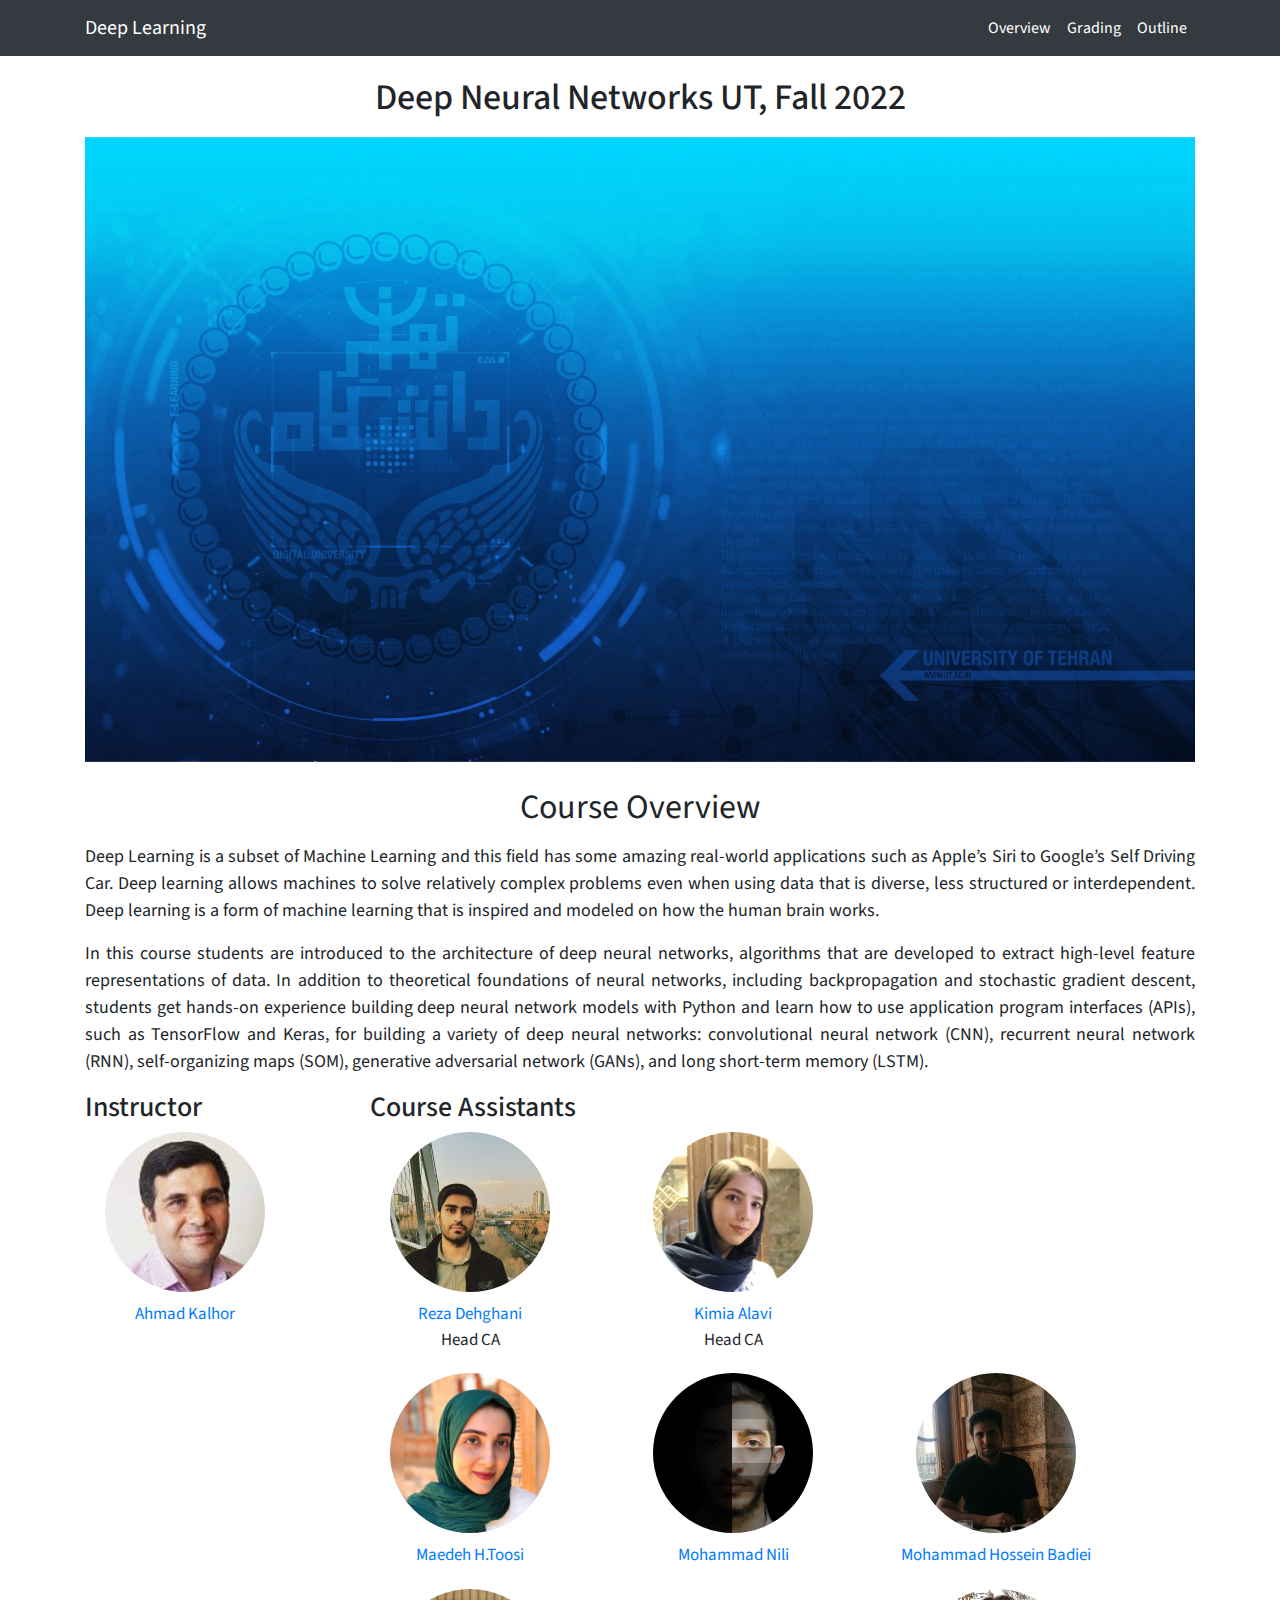
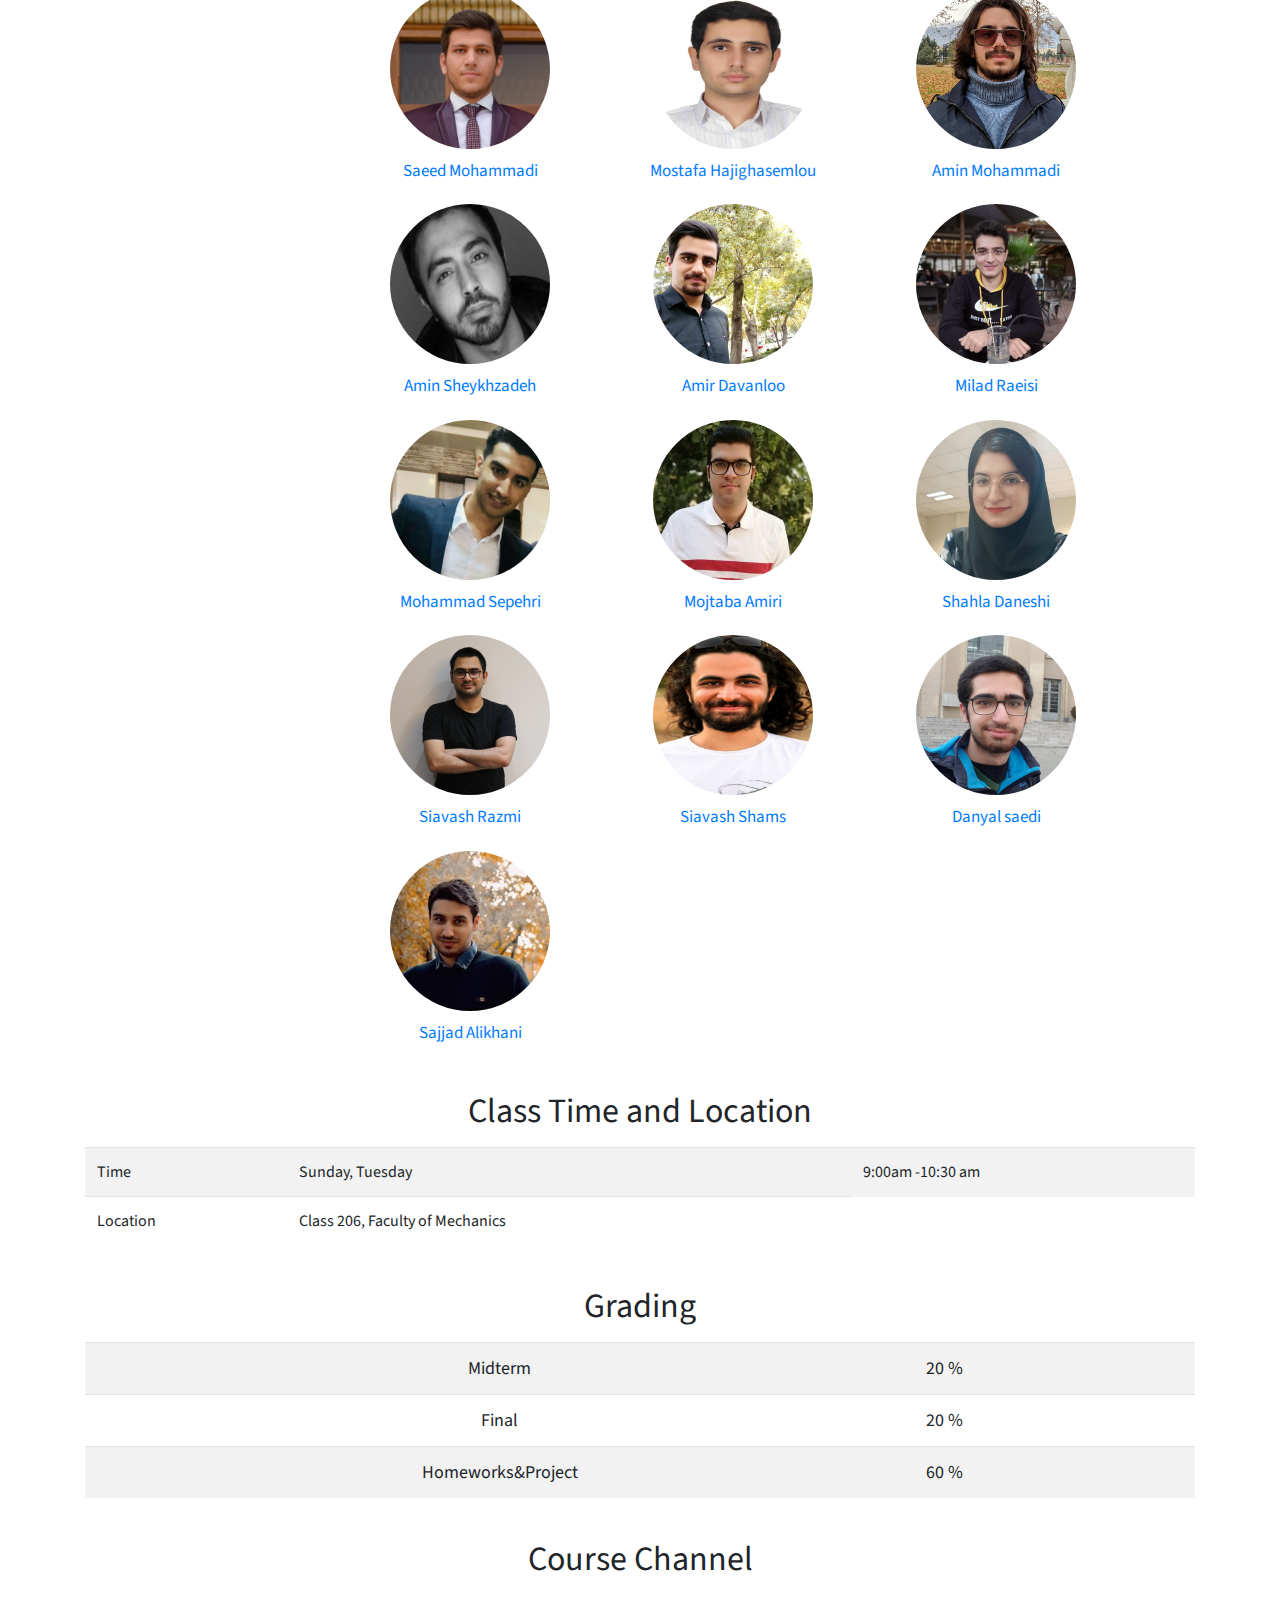
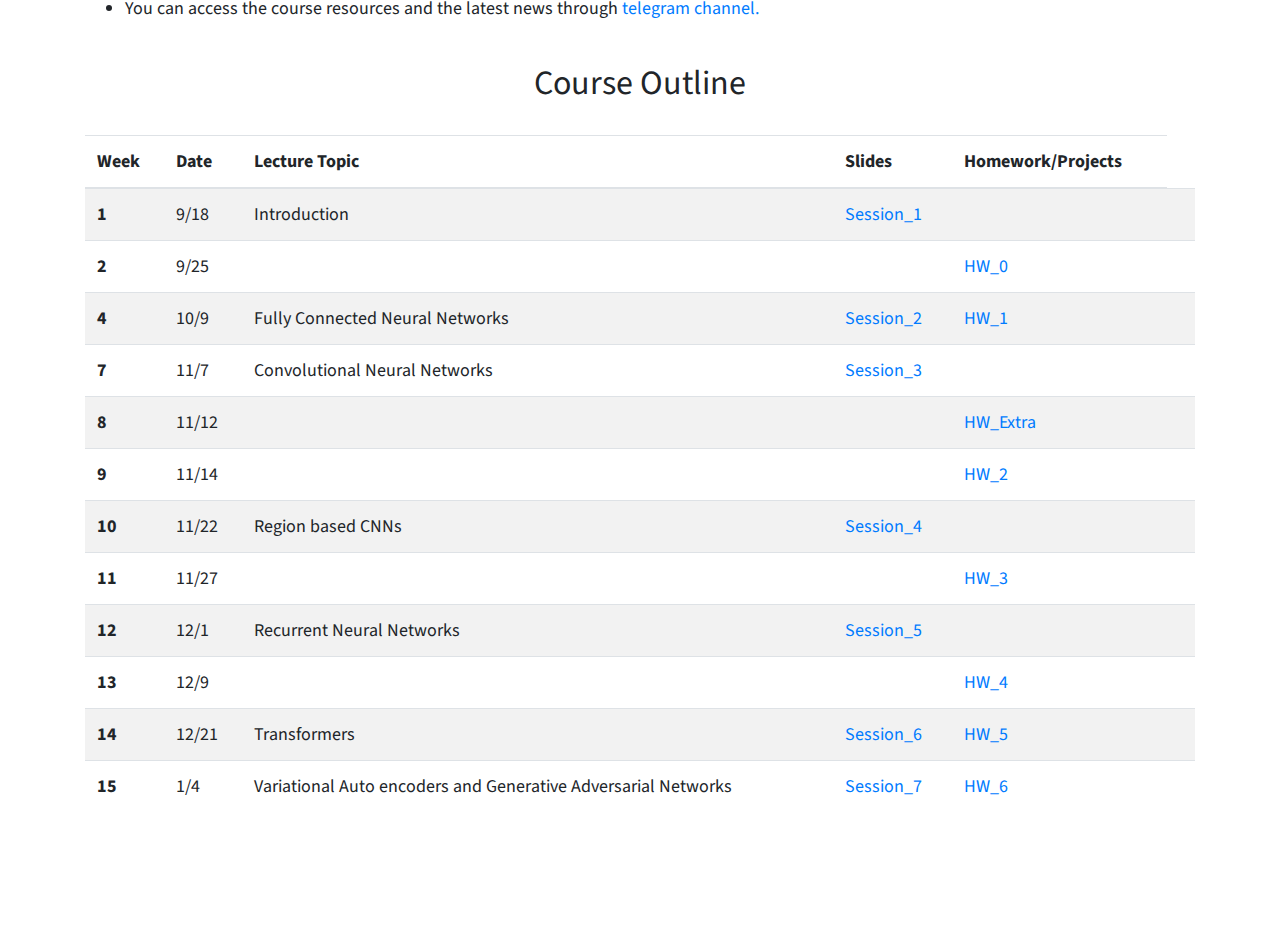
<file: fall2022.html>
<!doctype html>
<html lang="en">

<head>
    <!-- Required meta tags -->
    <meta charset="utf-8">
    <meta name="viewport" content="width=device-width, initial-scale=1, shrink-to-fit=no">

    <!-- Bootstrap CSS -->
    <link rel="stylesheet" href="https://stackpath.bootstrapcdn.com/bootstrap/4.4.1/css/bootstrap.min.css" integrity="sha384-Vkoo8x4CGsO3+Hhxv8T/Q5PaXtkKtu6ug5TOeNV6gBiFeWPGFN9MuhOf23Q9Ifjh" crossorigin="anonymous">

    <!-- page css -->
    <link rel="stylesheet" href="assets/css/style.css">

    <!-- Google fonts -->
    <link href="https://fonts.googleapis.com/css?family=Source+Sans+Pro:300&display=swap" rel="stylesheet">

    <title>Deep Neural Networks UT-Fall 2022
    </title>
</head>

<body>
    <nav class="navbar navbar-expand-lg navbar-dark bg-dark">
        <div class="container">
            <a class="navbar-brand" href="#">Deep Learning</a>
            <button class="navbar-toggler" type="button" data-toggle="collapse" data-target="#navbarNavDropdown"
                aria-controls="navbarNavDropdown" aria-expanded="false" aria-label="Toggle navigation">
                <span class="navbar-toggler-icon"></span>
            </button>

            <div class="collapse navbar-collapse" id="navbarNavDropdown">
                <ul class="navbar-nav ml-auto">
                    <li class="nav-item active">
                        <a class="nav-link" href="#course_info">Overview</a>
                    </li>
                     <li class="nav-item active">
                        <a class="nav-link" href="#grading">Grading</a>
                    </li>
                    <li class="nav-item active">
                        <a class="nav-link" href="#course_outline">Outline</a>
                    </li>
                    
                   
                    
                    
<!--                     <li class="nav-item active">
                        <a class="nav-link" href="https://piazza.com/berkeley/spring2021/ee2902">Piazza</a>
                    </li>
                    <li class="nav-item active">
                        <a class="nav-link" href="https://www.gradescope.com/courses/221753">Gradescope</a> -->
                    </li>
                    <!--<li class="nav-item active">-->
                    <!--<a class="nav-link" href="#">Archives</a>-->
                    <!--</li>-->
                </ul>
            </div>
        </div>
    </nav>


    <div class="container" id='title'>
        <div class="row justify-content-center">
            <div class="col-md-12">
                <h1>Deep Neural Networks UT, Fall 2022
            </div>
            <div class="col-md-12">
                <img src="assets/image/ut_header.jpg" class="img-fluid" alt="AI">
            </div>
        </div>
    </div>

    <div class="container" id='about'>
        <div class="row justify-content-center">
            <div class="col-md-12">
                <div class="section_header">Course Overview</div>
            </div>
            <div class="col-md-12">
                <p>
                Deep Learning is a subset of Machine Learning and this field has some amazing 
                    real-world applications such as Apple’s Siri to Google’s Self Driving Car.
                    Deep learning allows machines to solve relatively complex problems even when using
                    data that is diverse, less structured or interdependent. Deep learning is a form of machine
                    learning that is inspired and modeled on how the human brain works.</p>
                <p>
                    In this course students are introduced to the architecture of deep neural networks, 
                    algorithms that are developed to extract high-level feature representations of data.
                    In addition to theoretical foundations of neural networks, including backpropagation and stochastic
                    gradient descent, students get hands-on experience building deep neural network models with Python 
                    and learn how to use application program interfaces (APIs),
                    such as TensorFlow and Keras, for building a variety of deep neural networks:
                    convolutional neural network (CNN), recurrent neural network (RNN), self-organizing maps (SOM), 
                    generative adversarial network (GANs), and long short-term memory (LSTM).
                    
                </p>
               
            </div>
        </div>
    </div>

    <div class="container sec">
        <!-- Staff Info -->
        <div class="row">
            <div class="col-md-3">
                <h3>Instructor</h3>
                <div class="instructor">
                    <a href="https://ece.ut.ac.ir/en/~akalhor">
                        <div class="instructorphoto"><img src="assets/image/Ahmad_Kalhor.jpg"></div>
                        <div>Ahmad Kalhor</div>
                    </a>
                </div>
            </div>
          
            <div class="col-md-9">
                <h3>Course Assistants</h3>
                <div class="instructor">
                    <a href="https://www.linkedin.com/in/reza-dehghani-572b3b154/">
                        <div class="instructorphoto"><img src="assets/image/Reza_Dehghani.jpg"></div>
                        <div>Reza Dehghani</a><br>Head CA</div>
                </div>
                <div class="instructor">
                    <a href="https://www.linkedin.com/in/kimia-alavi-98a2a8249/">
                        <div class="instructorphoto"><img src="assets/image/alavi3.JPG"></div>
                        <div>Kimia Alavi</a><br>Head CA</div>
                    </a>
                </div>
                <br>
                <div class="instructor">
                    <a href="https://www.linkedin.com/in/maedeh-h-toosi-038951a7/">
                        <div class="instructorphoto"><img src="assets/image/Maedeh_Toosi.jpg"></div>
                        <div>Maedeh H.Toosi</div>
                    </a>
                </div>
            
                <div class="instructor">
                    <a href="https://www.linkedin.com/in/mohammad-nili/">
                        <div class="instructorphoto"><img src="assets/image/MohammadـNili.jpg"></div>
                        <div>Mohammad Nili</div>
                    </a>
                </div>
            
                <div class="instructor">
                    <a href="https://www.linkedin.com/in/mhbadiei/">
                        <div class="instructorphoto"><img src="assets/image/mh_badiei.jpg"></div>
                        <div>Mohammad Hossein Badiei</div>
                    </a>
                </div>
                
                 <div class="instructor">
                    <a href="https://www.linkedin.com/in/saeed-mohammadi-017598250?lipi=urn%3Ali%3Apage%3Ad_flagship3_profile_view_base_contact_details%3B5jxlQvKESPaCjBiKPFg5uw%3D%3D/">
                        <div class="instructorphoto"><img src="assets/image/Saeed_mohammadi.jpg"></div>
                        <div>Saeed Mohammadi</div>
                    </a>
                </div>
                
                <div class="instructor">
                    <a href="https://www.linkedin.com/in/mostafa-hajighasemlou-7116b7250">
                        <div class="instructorphoto"><img src="assets/image/mostafa_haji.jpg"></div>
                        <div>Mostafa Hajighasemlou</div>
                    </a>
                </div>
                
                <div class="instructor">
                    <a href="https://www.linkedin.com/in/amin-mohamadi-aa14491b6/">
                        <div class="instructorphoto"><img src="assets/image/amin_mo.jpg"></div>
                        <div>Amin Mohammadi</div>
                    </a>
                </div>
            
                <div class="instructor">
                    <a href="https://www.linkedin.com/in/amin-sheykhzade-1324b11b7/">
                        <div class="instructorphoto"><img src="assets/image/sheykh.jpeg"></div>
                        <div>Amin Sheykhzadeh</div>
                    </a>
                </div>
            
                <div class="instructor">
                         <a href="https://www.linkedin.com/in/amir-davanloo-2416561b0/">
                        <div class="instructorphoto"><img src="assets/image/davanloo.jpg"></div>
                        <div>Amir Davanloo</div>
                    </a>
                </div>
                    
                <div class="instructor">
                     <a href="https://www.linkedin.com/in/milad-reisi-482015108/">
                      <div class="instructorphoto"><img src="assets/image/milad.jpg"></div>
                      <div>Milad Raeisi</div>
                    </a>
                </div>
        
                <div class="instructor">
                     <a href="https://www.linkedin.com/in/mohammad-sepehri-7771b5202/">
                      <div class="instructorphoto"><img src="assets/image/Mohammad_Sepehri.jpg"></div>
                      <div>Mohammad Sepehri</div>
                     </a>
                </div>
                    
                <div class="instructor">
                     <a href="https://www.linkedin.com/in/mojtaba-amiri-0986a01ba/">
                      <div class="instructorphoto"><img src="assets/image/amiri.jpg"></div>
                      <div>Mojtaba Amiri</div>
                      </a>
                </div>
                    
                <div class="instructor">
                     <a href="https://www.linkedin.com/in/shahla-daneshi-474052141/">
                      <div class="instructorphoto"><img src="assets/image/daneshi.jpg"></div>
                      <div>Shahla Daneshi</div>
                     </a>
                </div>
                    
                <div class="instructor">
                     <a href="https://www.linkedin.com/in/siavash-razmi/">
                      <div class="instructorphoto"><img src="assets/image/s_razmi.jpg"></div>
                      <div>Siavash Razmi</div>
                     </a>
                </div>
            
                <div class="instructor">
                     <a href="https://www.linkedin.com/in/siavash-shams-90a735176/">
                      <div class="instructorphoto"><img src="assets/image/si_shams.jpg"></div>
                      <div>Siavash Shams</div>
                     </a>
                </div>
         
                <div class="instructor">
                     <a href="https://www.linkedin.com/in/daniel-saeedi/">
                      <div class="instructorphoto"><img src="assets/image/danial_saeidi.jpg"></div>
                      <div>Danyal saedi</div>
                     </a>
                </div>
                <div class="instructor">
                     <a href="https://www.linkedin.com/in/sadjadalikhani/">
                      <div class="instructorphoto"><img src="assets/image/alikhani.jpg"></div>
                      <div>Sajjad Alikhani</div>
                     </a>
                </div>
                    
            </div>
        </div>
      </div>   



    <div class="container" id='course_info'>
        <div class="row justify-content-center">
            <div class="col-md-12">
                <div class="section_header">Class Time and Location</div>
            </div>

            <div class="col-md-12">
                <table class="table table-striped">
                    <tbody>
                        <tr>
                            <td>Time</td>
                            <td>Sunday, Tuesday</td>
                            <td>9:00am -10:30 am</td>
<!--                             <td><a href="https://berkeley.zoom.us/j/93107273919">Zoom</a></td>
                            <td>Prof. Sophia Shao</td> -->
                        </tr>
                        
                            <tr>
                            <td>Location</td>
                            <td>Class 206, Faculty of Mechanics</td>
                            
<!--                             <td><a href="https://berkeley.zoom.us/j/93107273919">Zoom</a></td>
                            <td>Prof. Sophia Shao</td> -->
                        </tr>
                       
                    </tbody>
                </table>
            </div>
        </div>
    </div>

    <div class="container" id='grading'>
        <div class="row justify-content-center">
            <div class="col-md-12">
                <div class="section_header">Grading</div>
            </div>

            <div class="col-md-12">
                <table class="table table-striped">
                    <tbody>
                        <tr>
                            <td align="center">Midterm</td>
                            <td>20 %</td>
                        </tr>
                        <tr>
                            <td align="center">Final</td>
                            <td>20 %</td>
                        </tr>
                        <tr>
                            <td align="center">Homeworks&Project</td>
                            <td>60 %</td>
                        </tr>
        
                    </tbody>
                </table>
            </div>
           
        </div>
    </div>

    <div class="container" id='lab'>
        <div class="row justify-content-center">
            <div class="col-md-12">
                <div class="section_header">Course Channel</div>
            </div>

            <div class="col-md-12">
                <ul>
                    <li>You can access the course resources and the latest news through <a href="https://t.me/DeepLearning_Kalhor">telegram channel.</a></li>

                </ul>
            </div>
        </div>
    </div>

    <div class="container" id='course_outline'>
        <div class="row justify-content-center">
            <div class="col-md-12">
                <div class="section_header">Course Outline</div>
            </div>
            <div class="col-md-12">
                <ul>
<!--                     <li><a
                    href="https://www.youtube.com/playlist?list=PLkFD6_40KJIxFWtQg20byt9umBlk6X7By">Lecture
                    playlist</a></li> -->
                </ul>
            </div>

            <div class="col-md-12">
                <table class="table table-striped" id="course_outline_table">
                    <thead>
                        <tr>
                            <th scope="col">Week</th>
                            <th scope="col">Date</th>
                            <th scope="col">Lecture Topic</th>
                            <th scope="col">Slides</th>
                            <th scope="col">Homework/Projects</th>
                        </tr>
                    </thead>
                    <tbody>
                        <tr>
                            <th scope="row">1</th>
                            <td>9/18</td>
                            <td>
                                Introduction
                            </td>
                            
                            <td>
                                  <a
                                 href="https://docs.google.com/presentation/d/1ADhGvwFeGe-LrupON0ajniE4WT2FEeVu/edit?usp=sharing&ouid=117495827223630508411&rtpof=true&sd=true">Session_1</a>
                                
                            </td>
                            <td></td>
                            <td></td>
                        </tr>
                        <tr>
                            
                            <th scope="row">2</th>
                            <td>9/25</td>
                            <td>
                               

                            </td>
                            
                            <td>
                                  
                            </td>
                            <td>
                                <a
                                 href="https://docs.google.com/document/d/1dBny-VKfB4BAio53vsP9n0DANCuAvvpdxPj1-HehgVg/edit?usp=sharing">HW_0</a>
                            </td>
                            <td></td>
                        </tr>
                        
                           
                        
                         <tr>
                            <th scope="row">4</th>
                            <td>10/9</td>
                            <td>
                                 Fully Connected Neural Networks
                            </td>
                            
                            <td>
                                  <a
                                 href="https://docs.google.com/presentation/d/1YpIPlyzxjjC1EbLmUUctE4T91xhQmfLR/edit?usp=sharing&ouid=117495827223630508411&rtpof=true&sd=true">Session_2</a>
                                
                            </td>
                            <td>
                              <a
                                 href="https://drive.google.com/file/d/1hQqFJn9DrNQV6b0pitG0-Z6bQ7TsP-55/view?usp=sharing">HW_1</a>
                             </td>
                            <td></td>
                        </tr>
                        
                          <tr>
                            <th scope="row">7</th>
                            <td>11/7</td>
                            <td>
                                Convolutional Neural Networks
                            </td>
                            
                            <td>
                                  <a
                                 href="https://drive.google.com/file/d/1IUQBc-eM4hjtvUftWWH7DQps3PrDfO2C/view?usp=share_link">Session_3</a>
                                
                            </td>
                            <td></td>
                            <td></td>
                        </tr>
                        
                         <tr>
                            
                            <th scope="row">8</th>
                            <td>11/12</td>
                            <td>
                               

                            </td>
                            
                            <td>
                                  
                            </td>
                            <td>
                                <a
                                 href="https://drive.google.com/file/d/1l230KNeJEKnZ8_2eDRvkQdHPo8qY5r6T/view?usp=share_link">HW_Extra</a>
                            </td>
                            <td></td>
                             
                                                     
                         <tr>
                            
                            <th scope="row">9</th>
                            <td>11/14</td>
                            <td>
                               

                            </td>
                            
                            <td>
                                  
                            </td>
                            <td>
                                <a
                                 href="https://drive.google.com/file/d/16wXAILzcdsozKTZEFodBQOrN2j5F4nCV/view?usp=share_link">HW_2</a>
                            </td>
                            <td></td>
                             
                        </tr>
                        
                        
                                                
                         <tr>
                            <th scope="row">10</th>
                            <td>11/22</td>
                            <td>
                                 Region based CNNs
                            </td>
                            
                            <td>
                                  <a
                                 href="https://drive.google.com/file/d/1rtL8uabwNmdE1JXRoXsUeGsKbHmXYFyA/view?usp=sharing">Session_4</a>
                                
                            </td>
                            <td>
                              
                             </td>
                            <td></td>
                        </tr>
                        
                           <tr>
                            
                            <th scope="row">11</th>
                            <td>11/27</td>
                            <td>
                               

                            </td>
                            
                            <td>
                                  
                            </td>
                            <td>
                                <a
                                 href="https://drive.google.com/file/d/1L0_7BccIRD6Hufilk2AAfALrBrsFYh2C/view?usp=sharing">HW_3</a>
                            </td>
                            <td></td>
                             
                        </tr>
                        
                        
                                   <tr>
                            <th scope="row">12</th>
                            <td>12/1</td>
                            <td>
                                 Recurrent Neural Networks

                            </td>
                            
                            <td>
                                  <a
                                 href="https://docs.google.com/presentation/d/1uaOXzWtWJQlPkRc7Ud9a_1htmRH9OpPm/edit?usp=sharing&ouid=117495827223630508411&rtpof=true&sd=true">Session_5</a>
                                
                            </td>
                            <td>
                              
                             </td>
                            <td></td>
                        </tr>
                        
                           <tr>
                            
                            <th scope="row">13</th>
                            <td>12/9</td>
                            <td>
                               

                            </td>
                            
                            <td>
                                  
                            </td>
                            <td>
                                <a
                                 href="https://drive.google.com/file/d/1lcTTg3xFp6gZkRekpYMMo-PqP2HPpI9v/view?usp=sharing">HW_4</a>
                            </td>
                            <td></td>
                             
                        </tr>
                        
                                  <tr>
                            <th scope="row">14</th>
                            <td>12/21</td>
                            <td>
                                 Transformers

                            </td>
                            
                            <td>
                                  <a
                                 href="https://docs.google.com/presentation/d/1h66jYlwuRbVEh8RU1u9nID-3X3M255YY/edit?usp=sharing&ouid=117495827223630508411&rtpof=true&sd=true">Session_6</a>
                                
                            </td>
                            <td>
                              <a
                                 href="https://drive.google.com/file/d/1vILJDRR1jc3RLHmv0-M3euLrhy8YfEDv/view?usp=sharing">HW_5</a>
                             </td>
                            <td></td>
                        </tr>
                        
                         <tr>
                            
                            <th scope="row">15</th>
                            <td>1/4</td>
                            <td>
                               Variational Auto encoders and Generative Adversarial Networks


                            </td>
                            
                            <td>
                                 <a
                                 href="https://docs.google.com/presentation/d/11tHDkE1DYvMsYVMFqaA6Ng7UqhwLd__x/edit?usp=sharing&ouid=117495827223630508411&rtpof=true&sd=true">Session_7</a>
                                
                            </td>
                            <td>
                               <a
                                 href="https://drive.google.com/file/d/1JeUZQFWZDfh91uF6E1Sa5rNe1VglfkpU/view?usp=sharing">HW_6</a>
                            </td>
                            <td></td>
                             
                        </tr>
                        
                        
                        
                        <tr>
                            
                   
<!--                             <th scope="row">2</th>
                            <td>1/25</td>
                            <td>Introduction to DNNs
                                <a
                                href="https://drive.google.com/file/d/1JI4ivKVCugNM0dNEA-6tUnq4PhLNaKzn/view?usp=sharing">slides</a>
                                <a
                                href="https://youtu.be/sCS0wAhsKmw">recording</a>
                            </td>
                            <td><a
                            href="https://papers.nips.cc/paper/4824-imagenet-classification-with-deep-convolutional-neural-networks.pdf">AlexNet,
                            NeurIPS'2012</a></td>
                            <td><a
                            href="https://forms.gle/tevAvmGdJ9q7Sx5q6">[Submit
                            your review here.]</a></td>
                            <td><a href="https://drive.google.com/file/d/1LBtLjz2pdo6uj-E0aR69-ZGjmR9RBSDU/view?usp=sharing">Lab 1 (due 2/5)</a></td>
                        </tr>
                        <tr>
                            <th scope="row"></th>
                            <td>1/27</td>
                            <td>Introduction to DNNs 2
                                <a
                                href="https://drive.google.com/file/d/1Kp1AUCx4q9Dk_6X_aGh43cPb66uffbpY/view?usp=sharing">slides</a>
                                <a
                                href="https://youtu.be/X7si5x_dt_4">recording</a>
                            </td>
                            <td></td>
                            <td></td>
                            <td></td>
                        </tr>
                        <tr> -->
<!--                             <th scope="row">3</th>
                            <td>2/1</td>
                            <td>Quantization
                                <a
                                href="https://drive.google.com/file/d/1Kxb5NwNRdgm6fNYkPPLBB3JqlDyMlR8o/view?usp=sharing">slides</a>
                                <a
                                href="https://youtu.be/fDRWng4F0jY">recording</a>
                            </td>
                            <td><a
                            href="https://arxiv.org/pdf/1712.05877.pdf">Integer-Arithmetic-Only
                            Inference, CVPR'2018</a></td>
                            <td><a
                            href="https://forms.gle/XvMFgowG9qy19sMK9">[Submit
                            your review here.]</a></td>
                            <td>
                            </td>
                        </tr>
                        <tr>
                            <th scope="row"></th>
                            <td>2/3</td>
                            <td>Kernel Computation
                                <a
                                href="https://drive.google.com/file/d/1LAIQp4IkbROJqADosYk4X20MAMs3nlox/view?usp=sharing">slides</a>
                                <a
                                href="https://youtu.be/cyYAsOfxJpQ">recording</a>
                            </td>
                            <td></td>
                            <td></td>
                            <td></td>
                        </tr>
                        <tr> -->
                       





                    </tbody>
                </table>
            </div>
        </div>
    </div>



<!--     <div class="container" id='honor_code'>
        <div class="row justify-content-center">
            <div class="col-md-12">
                <div class="section_header">Honor Code</div>
            </div> -->

<!--             <div class="col-md-12">
                <ul>
                    <li>If you turn in someone else’s work as if it were your own, you are guilty of academic misconduct. This
                        includes problem sets, answers on exams, lab exercise checks, project design, and any required
                        course turn-in material.</li>
                    <li>Also, if you knowingly aid in academic misconduct, you are guilty.</li>
                    <li>We have software that compares your submitted work to others.</li>
                    <li>However, it is okay to discuss with others lab exercises and the project (obviously, okay to
                        work with project partner). Okay to discuss homework with others. But everyone must turn in
                        their own work.</li>
                    <li>Do not post your work on public repositories like github (private o.k.)</li>
                    <li>If we catch your academic misconduct, you will get negative points on the assignment: It is better to not do
                        the work than to cheat! </li>
                </ul>
            </div> -->
            
           


    <!-- Optional JavaScript -->
    <!-- jQuery first, then Popper.js, then Bootstrap JS -->
    <script src="https://code.jquery.com/jquery-3.4.1.slim.min.js"
        integrity="sha384-J6qa4849blE2+poT4WnyKhv5vZF5SrPo0iEjwBvKU7imGFAV0wwj1yYfoRSJoZ+n"
        crossorigin="anonymous"></script>
    <script src="https://cdn.jsdelivr.net/npm/popper.js@1.16.0/dist/umd/popper.min.js"
        integrity="sha384-Q6E9RHvbIyZFJoft+2mJbHaEWldlvI9IOYy5n3zV9zzTtmI3UksdQRVvoxMfooAo"
        crossorigin="anonymous"></script>
    <script src="https://stackpath.bootstrapcdn.com/bootstrap/4.4.1/js/bootstrap.min.js"
        integrity="sha384-wfSDF2E50Y2D1uUdj0O3uMBJnjuUD4Ih7YwaYd1iqfktj0Uod8GCExl3Og8ifwB6"
        crossorigin="anonymous"></script>
    <script src="assets/js/style.js"></script>
</body>

</html>
</file>
<file: assets/css/style.css>
body {
    font-family: 'Source Sans Pro', sans-serif;
    margin-bottom: 100px;
}

#title {
    padding-top: 20px;
}

#title h1 {
    font-size: 36px;
    text-align: center;

}

#title img {
    padding-top: 10px;
    width: 100%;
}

.section_header {
    font-size: 34px;
    text-align: center;
    padding-top: 20px;
    padding-bottom: 10px;
}

.subsection_header {
    font-size: 28px;
    text-align: center;
    padding-top: 10px;
    padding-bottom: 5px;
}

#about p {
    font-size: 18px;
    text-align: justify;
}

.headshot {
    width: 150px;
}

.instructor_info {
    text-align: center;
}

.instructor_info h2 {
    padding-top: 10px;
    font-size: 26px;
    margin-bottom: 0;
}

.instructor_info h3 {
    font-size: 22px;
    margin-bottom: 0;
}

#schedule {
    font-size: 18px;
}

#course_outline {
    font-size: 18px;
}

#grading {
    font-size: 18px;
}

#lab {
    font-size: 18px;
}

#resources {
    font-size: 18px;
}

#honor_code {
    font-size: 18px;
}

@media (min-width:769px) {
    #guest_speaker {
        margin-top: 20px;
    }
}

.instructorphoto img {
    width: 160px;
    height: 160px;
    border-radius: 140px;
    margin-bottom: 10px;
}

.instructor {
    display: inline-block;
    width: 200px;
    text-align: center;
    margin-right: 60px;
    margin-bottom: 20px;
    font-size: 17px;
}
</file>
